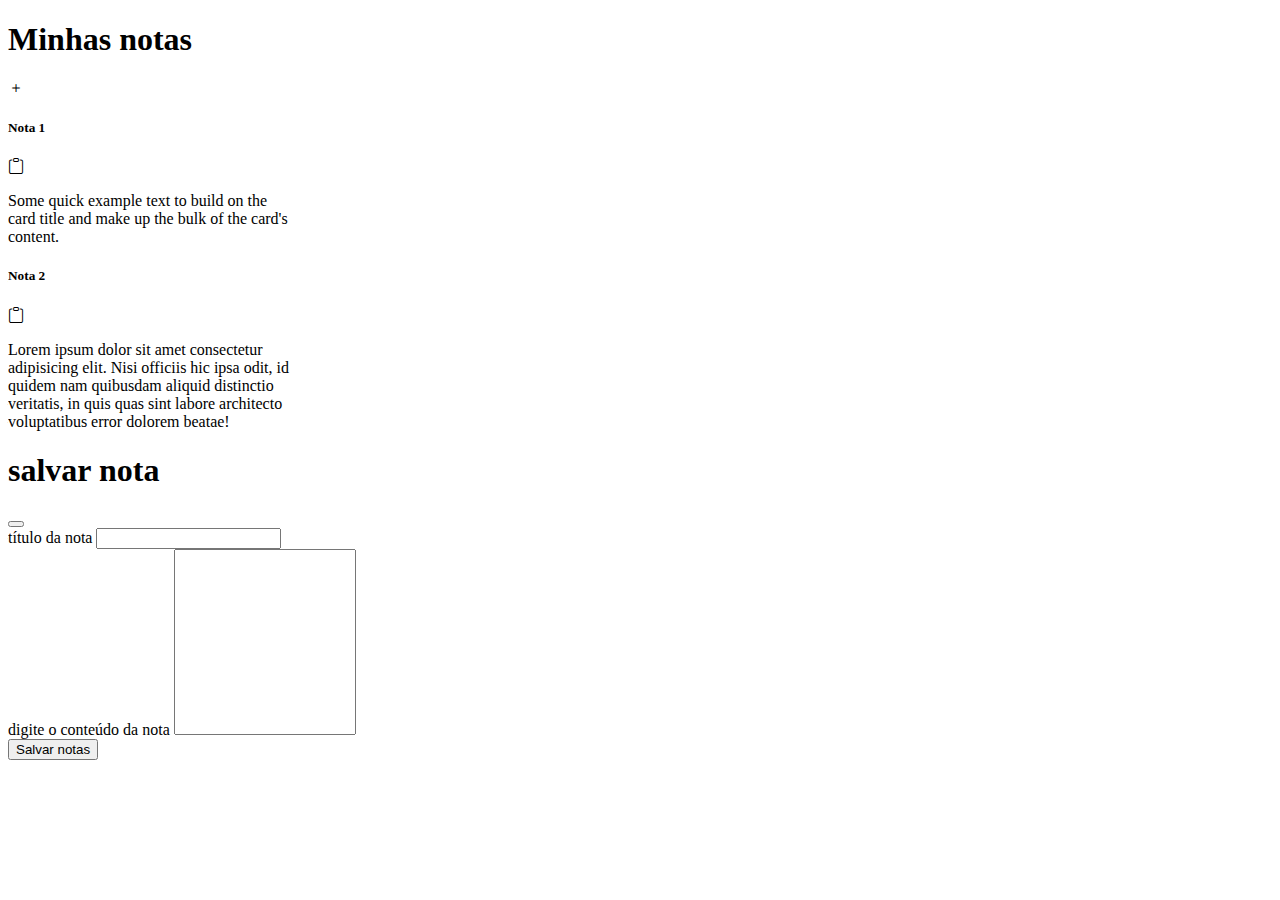
<file: bootstrap/index.html>
<!doctype html>
<html lang="pt-br">

<head>
    <meta charset="utf-8">
    <meta name="viewport" content="width=device-width, initial-scale=1">
    <title>notas</title>
    <link href="https://cdn.jsdelivr.net/npm/bootstrap@5.3.2/dist/css/bootstrap.min.css" rel="stylesheet"
        integrity="sha384-T3c6CoIi6uLrA9TneNEoa7RxnatzjcDSCmG1MXxSR1GAsXEV/Dwwykc2MPK8M2HN" crossorigin="anonymous">
    <link rel="stylesheet" href="https://cdn.jsdelivr.net/npm/bootstrap-icons@1.11.2/font/bootstrap-icons.min.css">
</head>

<body class="bg-dark">

    <nav class="navbar bg-dark border-bottom border-body text-white p-2" data-bs-theme="dark">
        <h1 class="fs-2">Minhas notas</h1>
        <i class="bi bi-plus fs-1" role="button" data-bs-toggle="modal" data-bs-target="#noteModal"></i>
    </nav>

    <section class="container d-flex gap-3 flex-wrap justify-content-center justify-content-lg-start">
        <div role="button" data-bs-toggle="modal" data-bs-target="#noteModal" class="card text-bg-dark mt-3" data-bs-theme="dark" style="width: 18rem;">
            <div class="card-body">
                <div class="d-flex justify-content-between">
                    <h5 class="card-title">Nota 1</h5>
                    <i class="bi bi-clipboard"></i>
                </div>
                <div>
                    <p class="card-text">Some quick example text to build on the card title and make up the bulk of
                        the card's content. </p>
                </div>
            </div>
        </div>

        <div role="button" data-bs-toggle="modal" data-bs-target="#noteModal" class="card text-bg-dark mt-3" data-bs-theme="dark" style="width: 18rem;">
            <div class="card-body">
                <div class="d-flex justify-content-between">
                    <h5 class="card-title">Nota 2</h5>
                    <i class="bi bi-clipboard"></i>
                </div>
                <div>
                    <p class="card-text">Lorem ipsum dolor sit amet consectetur adipisicing elit. Nisi officiis hic ipsa odit, id quidem nam quibusdam aliquid distinctio veritatis, in quis quas sint labore architecto voluptatibus error dolorem beatae!</p>
                </div>
            </div>
        </div>
    </section>

    <!-- Modal -->
    <div data-bs-theme="dark" class="modal fade text-white" id="noteModal" tabindex="-1" aria-hidden="true">
        <div class="modal-dialog">
            <div class="modal-content">
                <div class="modal-header">
                    <h1 class="modal-title fs-5" id="exampleModalLabel">salvar nota</h1>
                    <button type="button" class="btn-close" data-bs-dismiss="modal" aria-label="Close"></button>
                </div>

                <div class="modal-body">
                    <div class="mb-3">
                        <label for="noteTitle" class="form-label">título da nota</label>
                        <input type="text" class="form-control" id="noteTitle">
                    </div>

                    <div class="mb-2">
                        <label for="noteContent" class="form-label">digite o conteúdo da nota</label>
                        <textarea style="height: 180px; resize: none;" class="form-control" id="noteContent"
                            rows="3"></textarea>
                    </div>
                </div>
                <div class="p-2 d-flex justify-content-end">
                    <button type="button" class="btn btn-primary">Salvar notas</button>
                </div>
            </div>
        </div>
    </div>


    <script src="https://cdn.jsdelivr.net/npm/bootstrap@5.3.2/dist/js/bootstrap.bundle.min.js"
        integrity="sha384-C6RzsynM9kWDrMNeT87bh95OGNyZPhcTNXj1NW7RuBCsyN/o0jlpcV8Qyq46cDfL"
        crossorigin="anonymous"></script>
</body>

</html>
</file>
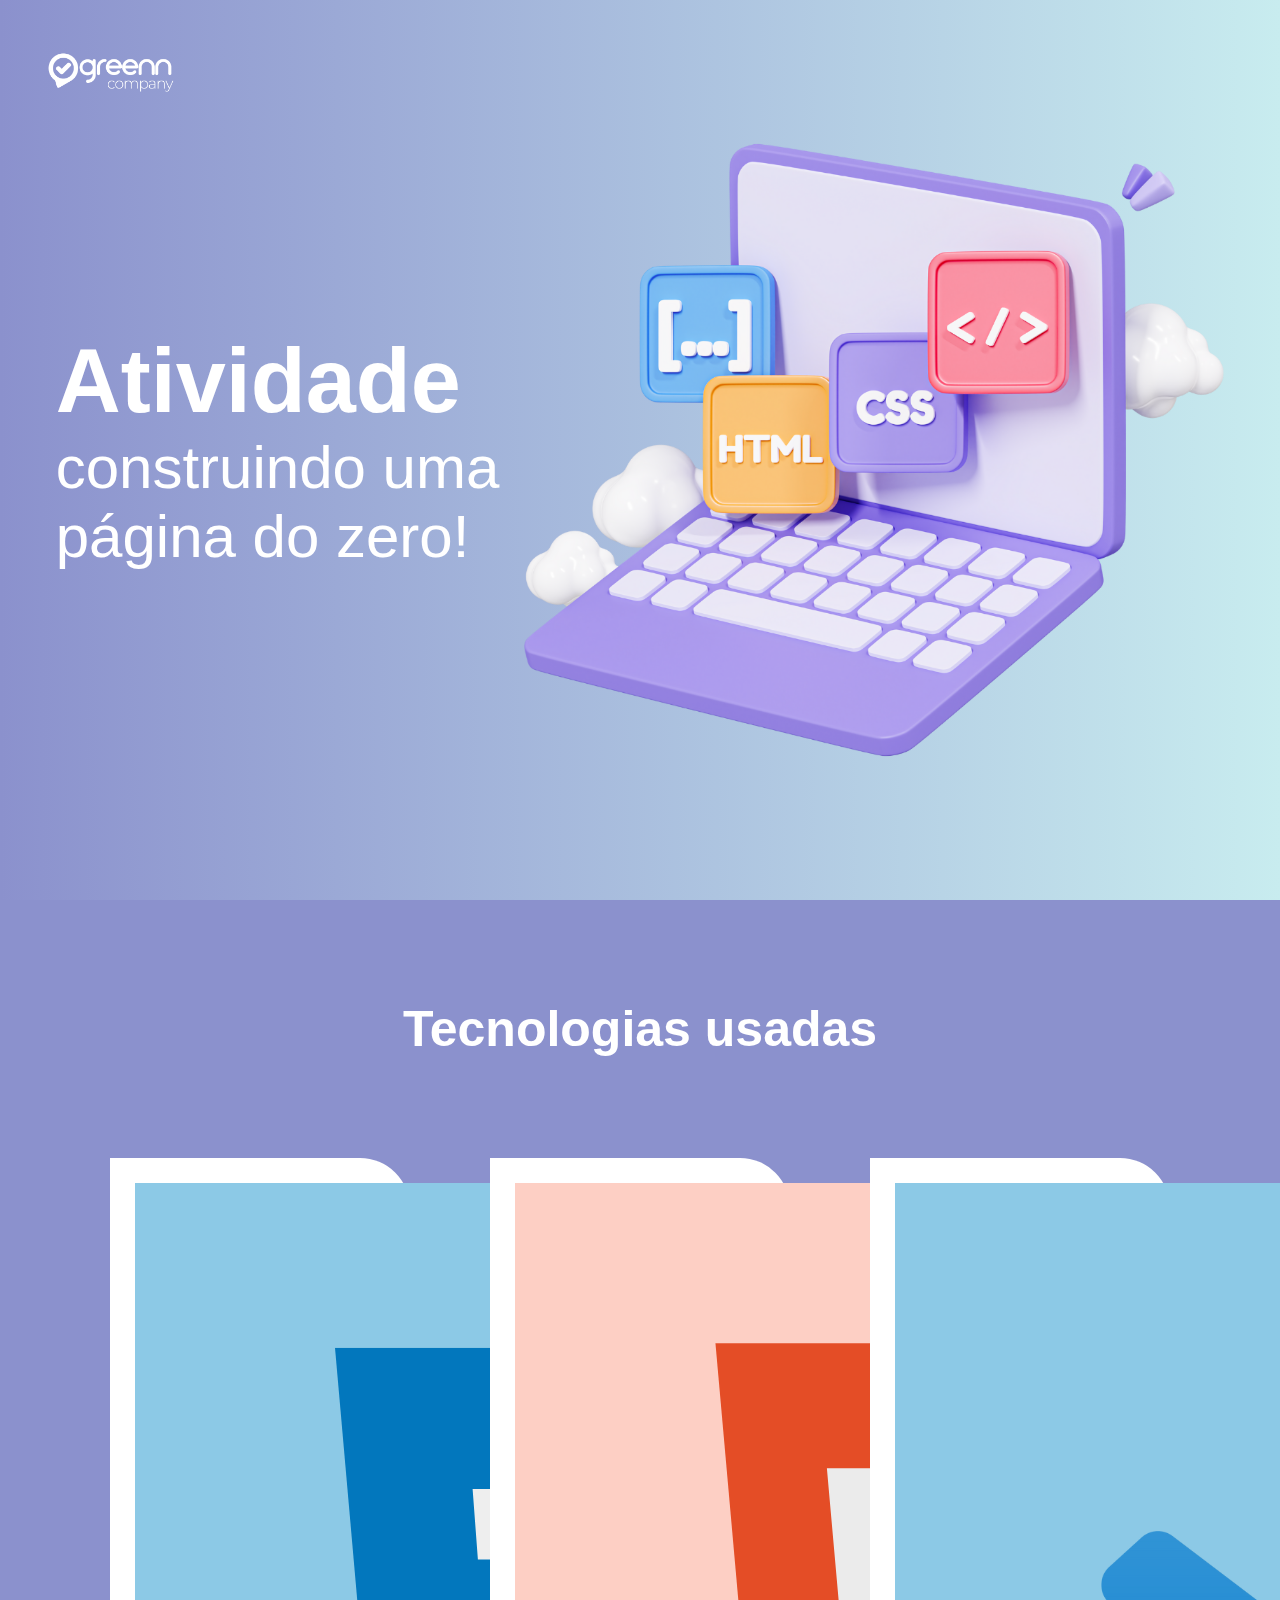
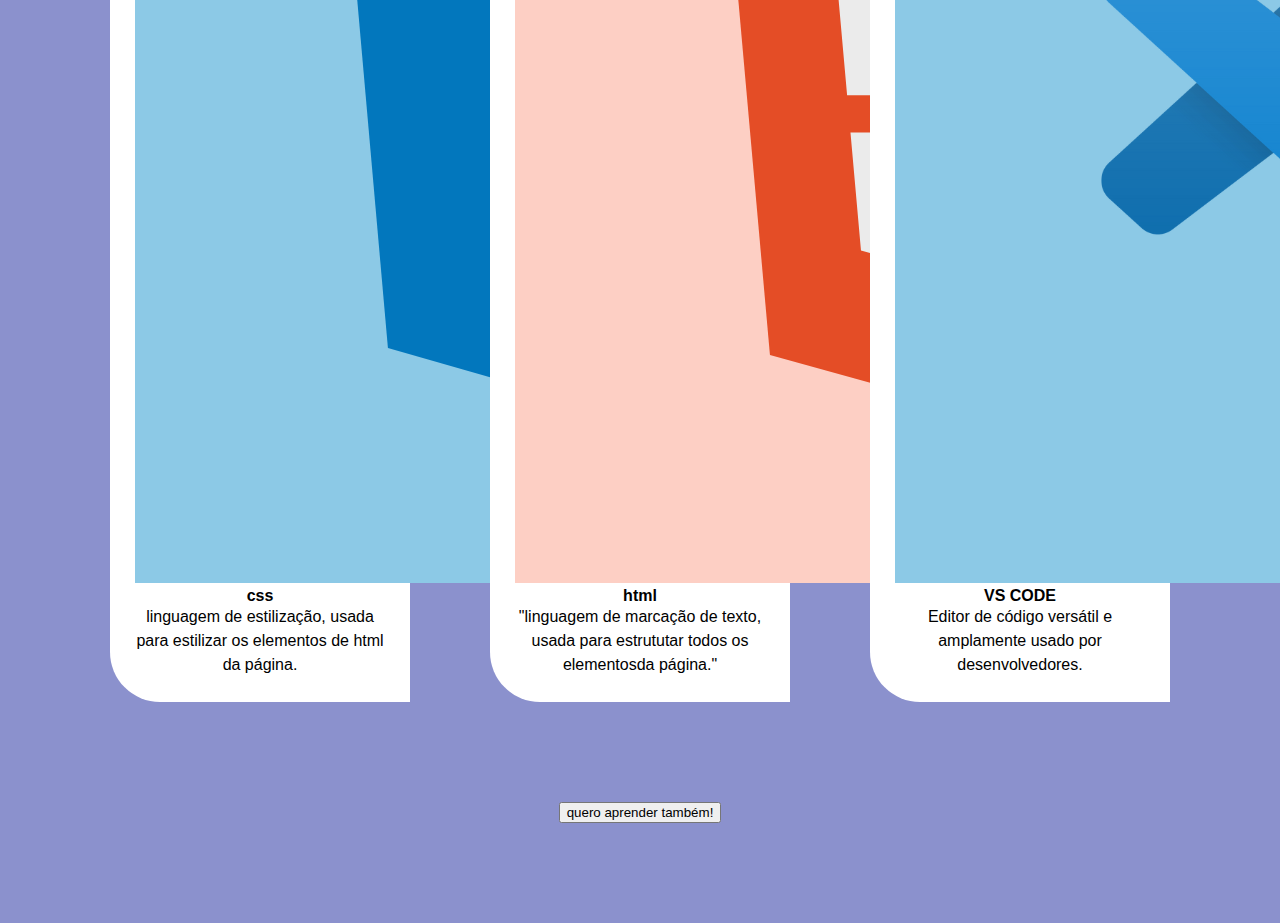
<file: projeto/index.html>
<!DOCTYPE html>
<html lang="en">
<head>
    <meta charset="UTF-8">
    <meta name="viewport" content="width=device-width, initial-scale=1.0">
    <title>Atividade</title>
    <link rel="stylesheet" href="style.css">

</head>
<body>
    <header>
        <img src="./imagens/logo.png" alt="logo da greenn company" class="logo">
        <div class="texts">
            <h1>Atividade </h1>
            <h2>
              construindo uma
             <br>
              página do zero!
            </h2>
        </div>
        <img src="./imagens/computador.png" alt="computador" class="computer">
    </header>
    <main>
        <h2>Tecnologias usadas</h2>
        <div class="cards">
            <section class="card">
                <img src="./imagens/CSS.png" alt="logo do CSS">
                <h4>css</h4>
                <p>linguagem de estilização, usada para estilizar os elementos de html da página.</p>
            </section>
            <section class="card">
                <img src="./imagens/HTML.png" alt="logo do HTML">
                <h4>html</h4>
                <p>
                   "linguagem de marcação de texto, usada para estrututar todos os elementosda página."
                </p>
            </section>
            <section class="card">
                <img src="./imagens/VS-Code.png" alt="logo do Visual studio code">
                <h4>VS CODE</h4>
                <p>Editor de código versátil e amplamente usado por desenvolvedores.</p>
            </section>
        </div>
        <a href="./cadastro.html" target="_blank">
            <button>quero aprender também!</button>
        </a>
    </main>
</body>
</html>
</file>
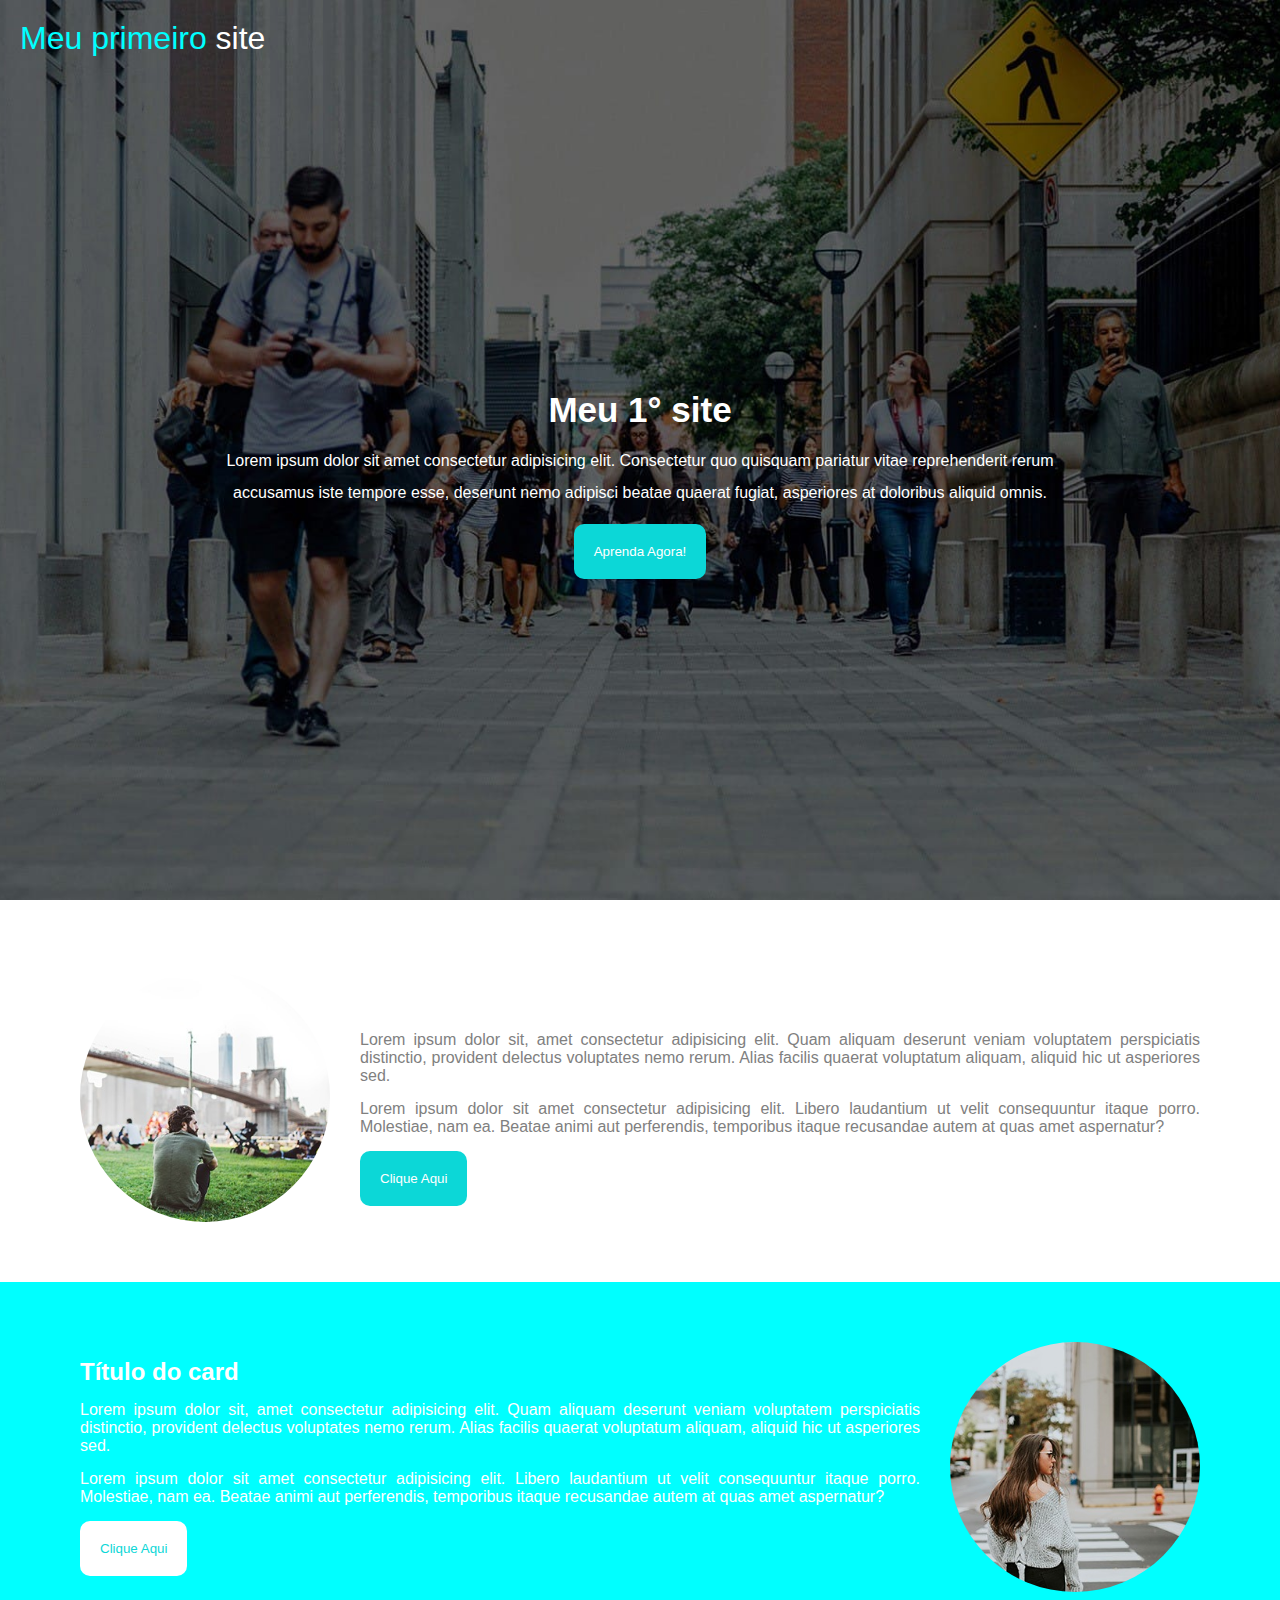
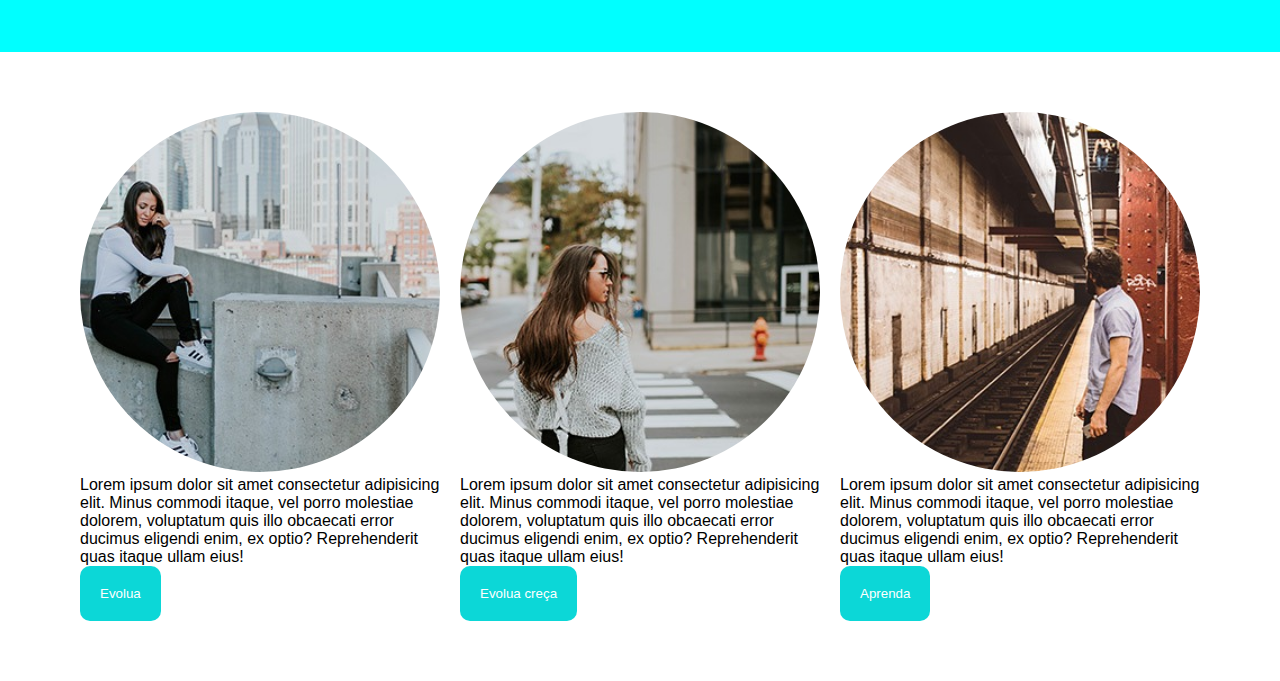
<file: site1/index.html>
<!DOCTYPE html>
<html lang="pt-br">

<head>
    <meta charset="UTF-8">
    <meta name="viewport" content="width=device-width, initial-scale=1.0">
    <title>primeiro site</title>
    <link rel="stylesheet" href="style.css">
</head>

<body>
    <section class="banner">

        <header>
            <h1><span>Meu primeiro</span> site</h1>
        </header>


        <section class="banner-content">
            <h1>Meu 1° site</h1>
            <p>
                Lorem ipsum dolor sit amet consectetur adipisicing elit. Consectetur quo quisquam pariatur vitae
                reprehenderit rerum accusamus iste tempore esse, deserunt nemo adipisci beatae quaerat fugiat,
                asperiores at doloribus aliquid omnis.
            </p>
            <button class="blue-button">Aprenda Agora!</button>
        </section>

        <section class="card">
            <img src="imagens/WhatsApp Image 2023-11-23 at 07.10.43.jpeg" alt="">
            <article>
                <h2>Título do card</h2>
                <p>Lorem ipsum dolor sit, amet consectetur adipisicing elit. Quam aliquam deserunt veniam voluptatem
                    perspiciatis distinctio, provident delectus voluptates nemo rerum. Alias facilis quaerat voluptatum
                    aliquam, aliquid hic ut asperiores sed.</p>
                <p>Lorem ipsum dolor sit amet consectetur adipisicing elit. Libero laudantium ut velit consequuntur
                    itaque
                    porro. Molestiae, nam ea. Beatae animi aut perferendis, temporibus itaque recusandae autem at quas
                    amet
                    aspernatur?</p>
                <button class="blue-button">Clique Aqui</button>
            </article>
        </section>
        <section class="card blue-card">
            <img src="imagens/WhatsApp Image 2023-11-23 at 07.10.43 (2).jpeg" alt="">
            <article>
                <h2>Título do card</h2>
                <p>Lorem ipsum dolor sit, amet consectetur adipisicing elit. Quam aliquam deserunt veniam voluptatem
                    perspiciatis distinctio, provident delectus voluptates nemo rerum. Alias facilis quaerat voluptatum
                    aliquam, aliquid hic ut asperiores sed.</p>
                <p>Lorem ipsum dolor sit amet consectetur adipisicing elit. Libero laudantium ut velit consequuntur
                    itaque
                    porro. Molestiae, nam ea. Beatae animi aut perferendis, temporibus itaque recusandae autem at quas
                    amet
                    aspernatur?</p>
                <button class="blue-button" id="white-button">Clique Aqui</button>
            </article>
        </section>
        <section class="cards">
            <article>
                <img class="card-image" src="./imagens/WhatsApp Image 2023-11-23 at 07.10.42.jpeg" alt="imagem">
                <p>Lorem ipsum dolor sit amet consectetur adipisicing elit. Minus commodi itaque, vel porro molestiae
                    dolorem, voluptatum quis illo obcaecati error ducimus eligendi enim, ex optio? Reprehenderit quas
                    itaque ullam eius!</p>
                <button class="blue-button">Evolua</button>
            </article>
            <article>
                <img class="card-image" src="./imagens/WhatsApp Image 2023-11-23 at 07.10.43 (2).jpeg" alt="imagem">
                <p>Lorem ipsum dolor sit amet consectetur adipisicing elit. Minus commodi itaque, vel porro molestiae
                    dolorem, voluptatum quis illo obcaecati error ducimus eligendi enim, ex optio? Reprehenderit quas
                    itaque ullam eius!</p>
                <button class="blue-button">Evolua creça </button>
            </article>
            <article>
                <img class="card-image" src="./imagens/WhatsApp Image 2023-11-23 at 07.10.43 (1).jpeg" alt="imagem">
                <p>Lorem ipsum dolor sit amet consectetur adipisicing elit. Minus commodi itaque, vel porro molestiae
                    dolorem, voluptatum quis illo obcaecati error ducimus eligendi enim, ex optio? Reprehenderit quas
                    itaque ullam eius!</p>
                <button class="blue-button">Aprenda</button>
            </article>
        </section>
</body>

</html>
</file>
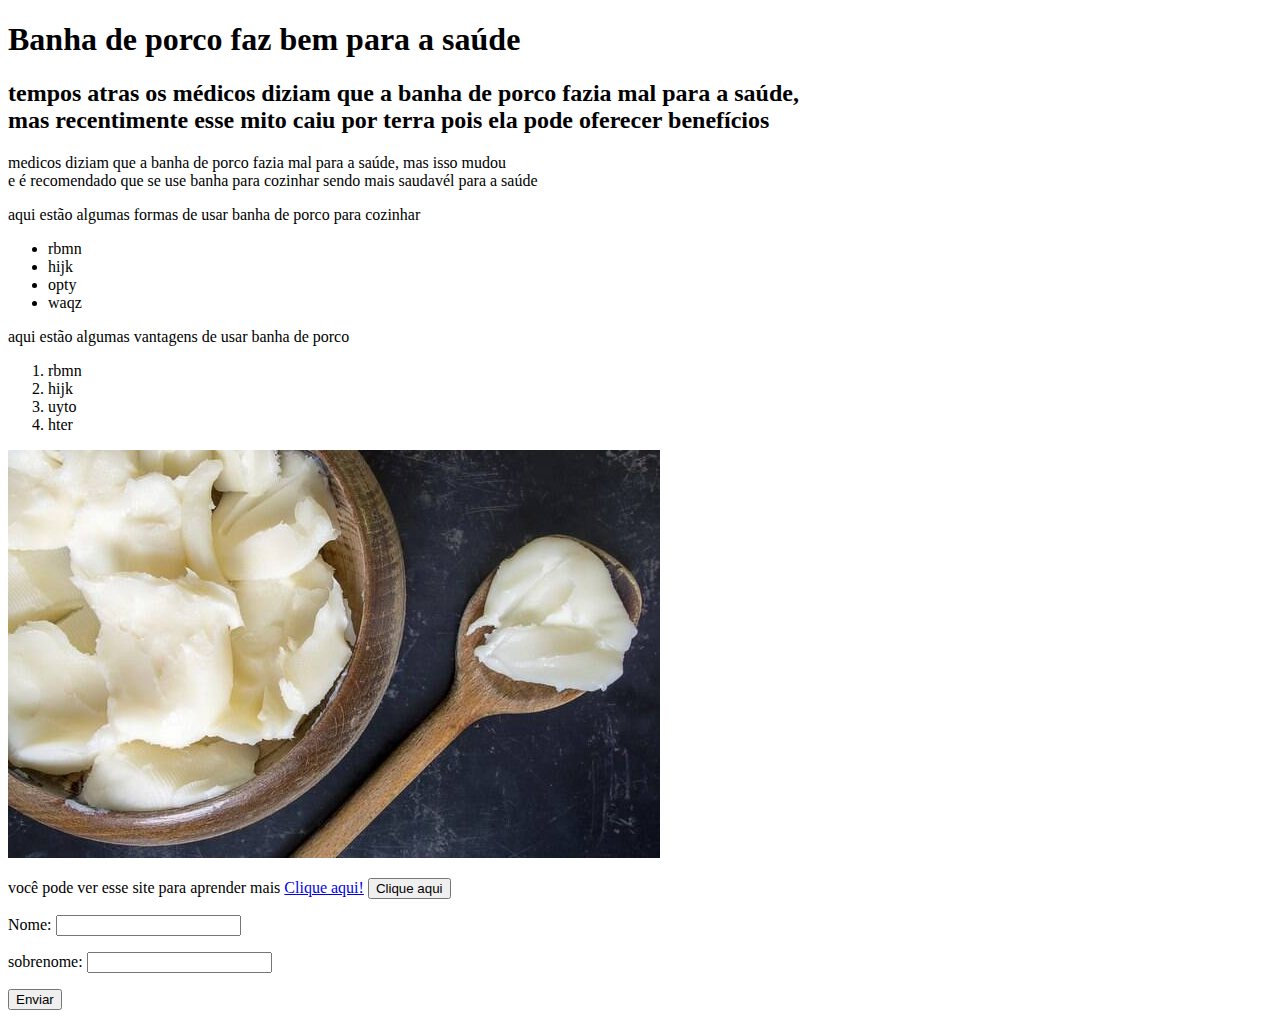
<file: estudo/html-css/ex001/index.html>
<!DOCTYPE html>
<html lang="pt-br">
<head>
    <meta charset="UTF-8">
    <meta name="viewport" content="width=device-width, initial-scale=1.0">
    <title>tarefa</title>
</head>
<body>
    <h1>Banha de porco faz bem para a saúde</h1>
    <h2>tempos atras os médicos diziam que a banha de porco fazia mal para a saúde,<br> mas recentimente esse mito caiu por terra pois ela pode oferecer benefícios</h2>
    <p>medicos diziam que a banha de porco fazia mal para a saúde, mas isso mudou <br> e é recomendado que se use banha para cozinhar sendo mais saudavél para a saúde</p>
    <p>aqui estão algumas formas de usar banha de porco para cozinhar</p>
    <ul>
        <li>rbmn</li>
        <li>hijk</li>
        <li>opty</li>
        <li>waqz</li>
    </ul>
    <p>aqui estão algumas vantagens de usar banha de porco</p>
    <ol>
        <li>rbmn</li>
        <li>hijk</li>
        <li>uyto</li>
        <li>hter</li>
    </ol>
    <img src="banha de porco.jpg" alt="banha de porco">
    <p>você pode ver esse site para aprender mais <a href="http://acasadoprodutor.com.br/blog/desvendando-os-segredos-da-banha-de-porco/" target="_blank">Clique aqui!</a>
        <button onclick="alert('você sera redirecionado para outro site')">Clique aqui</button></a>
        <form>
            <p><label for="inome">Nome:</label>
             <input type="text" neme="nome" id="inome">
            </p>
            <p><label for="isobrenome">sobrenome:</label>
             <input type="text" name="sobrenome" id="isobrenome"></p>
            <p><input type="submit" value="Enviar"></p>
        </form>
</body>
</html>
</file>
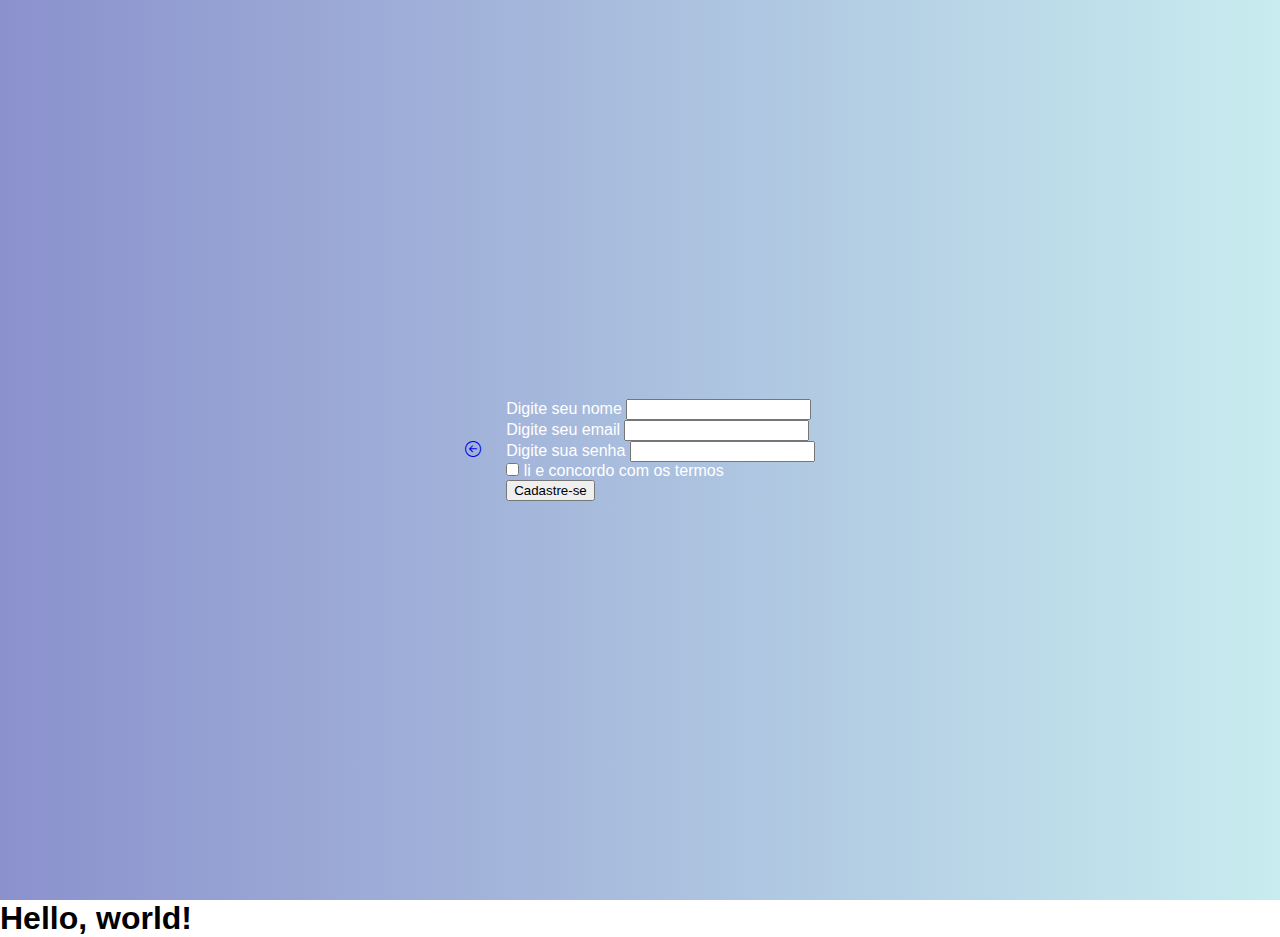
<file: projeto/cadastro.html>
<!doctype html>
<html lang="en">
  <head>
    <meta charset="utf-8">
    <meta name="viewport" content="width=device-width, initial-scale=1">
    <title>Bootstrap demo</title>
    <link href="https://cdn.jsdelivr.net/npm/bootstrap@5.3.2/dist/css/bootstrap.min.css" rel="stylesheet" integrity="sha384-T3c6CoIi6uLrA9TneNEoa7RxnatzjcDSCmG1MXxSR1GAsXEV/Dwwykc2MPK8M2HN" crossorigin="anonymous">
    <link rel="stylesheet" href="style.css">
    <link rel="stylesheet" href="https://cdn.jsdelivr.net/npm/bootstrap-icons@1.11.2/font/bootstrap-icons.min.css">
  </head>
  <body>

    <section class="form-body">
      <a href="./index.html" class="position-absolute top-0 start-0 m-3 fs-2 text-white">
          <i class="bi bi-arrow-left-circle"></i>
      </a>
        <form class="border border-white p-3 rounded-4">

            
            <div class="mb-3">
              <label for="name" class="form-label">Digite seu nome</label>
              <input type="text" class="form-control" id="name">
              </div>

              <div class="mb-3">
                <label for="email" class="form-label">Digite seu email</label>
                <input type="email" class="form-control" id="email">
                </div>

            </div>
            <div class="mb-3">
              <label for="password" class="form-label">Digite sua senha</label>
              <input type="password" class="form-control" id="password">
            </div>

            <div class="mb-3 form-check">
              <input type="checkbox" class="form-check-input" id="terms">
              <label class="form-check-label" for="terms">li e concordo com os termos</label>
            </div>
            <button type="submit" class="btn btn-primary w-100">Cadastre-se</button>
        </form>
    </section>

    <h1>Hello, world!</h1>
    <script src="https://cdn.jsdelivr.net/npm/bootstrap@5.3.2/dist/js/bootstrap.bundle.min.js" integrity="sha384-C6RzsynM9kWDrMNeT87bh95OGNyZPhcTNXj1NW7RuBCsyN/o0jlpcV8Qyq46cDfL" crossorigin="anonymous"></script>
  </body>
</html>
</file>
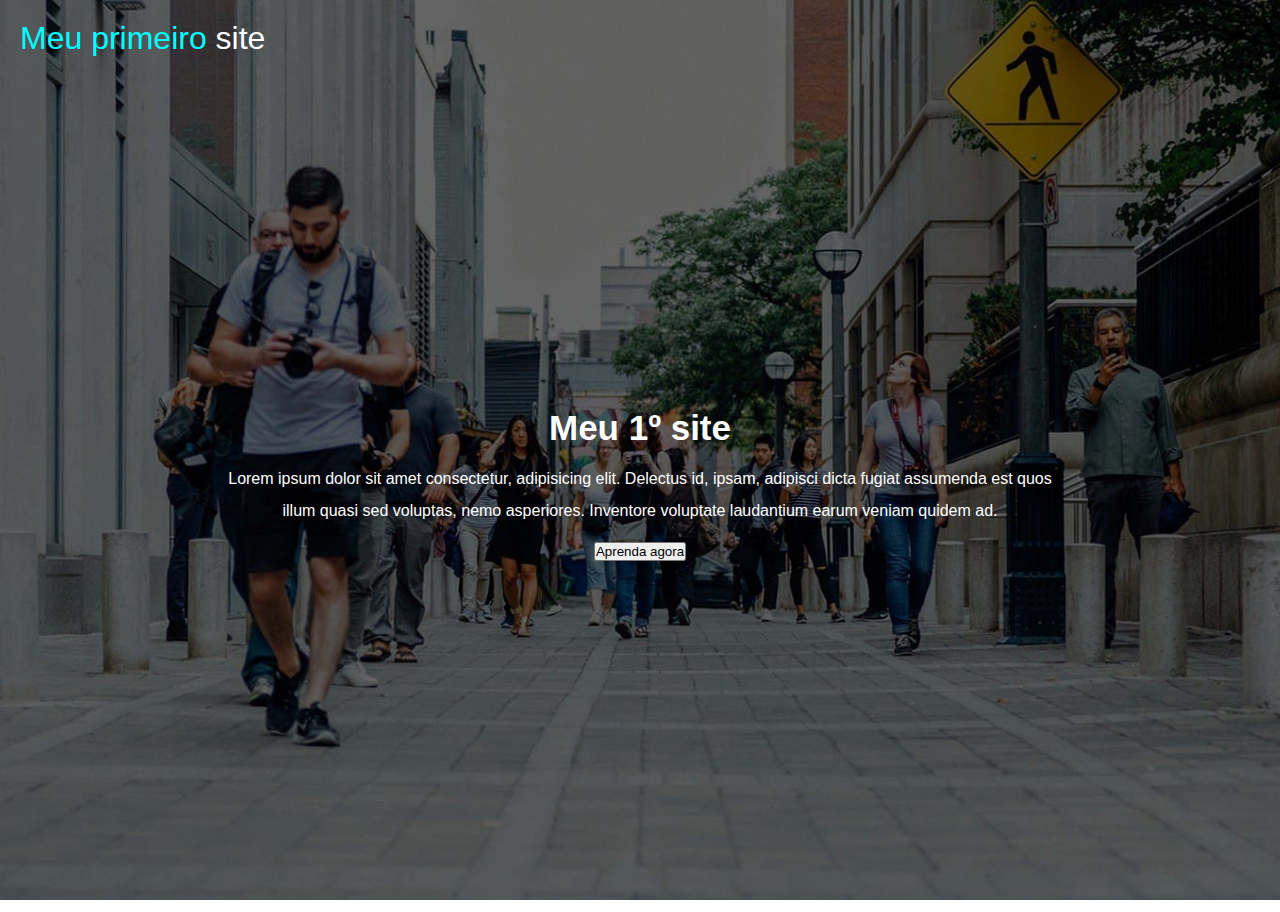
<file: site1/index(1).html>
<!DOCTYPE html>
<html lang="pt-br">
<head>
    <meta charset="UTF-8">
    <meta name="viewport" content="width=device-width, initial-scale=1.0">
    <title>Primeiro site</title>
    <link rel="stylesheet" href="style.css">
</head>
<body>
    <section class="banner">

        <header>
            <h1><span>Meu primeiro</span> site</h1>
        </header>


        <article class="banner-content">
            <h1>Meu 1º site</h1>
            <p>
                Lorem ipsum dolor sit amet consectetur, adipisicing elit. Delectus id, ipsam, adipisci dicta fugiat assumenda est quos illum quasi sed voluptas, nemo asperiores. Inventore voluptate laudantium earum veniam quidem ad.
            </p>

            <button>Aprenda agora</button>
        </article>


    </section>
</body>
</html>
</file>
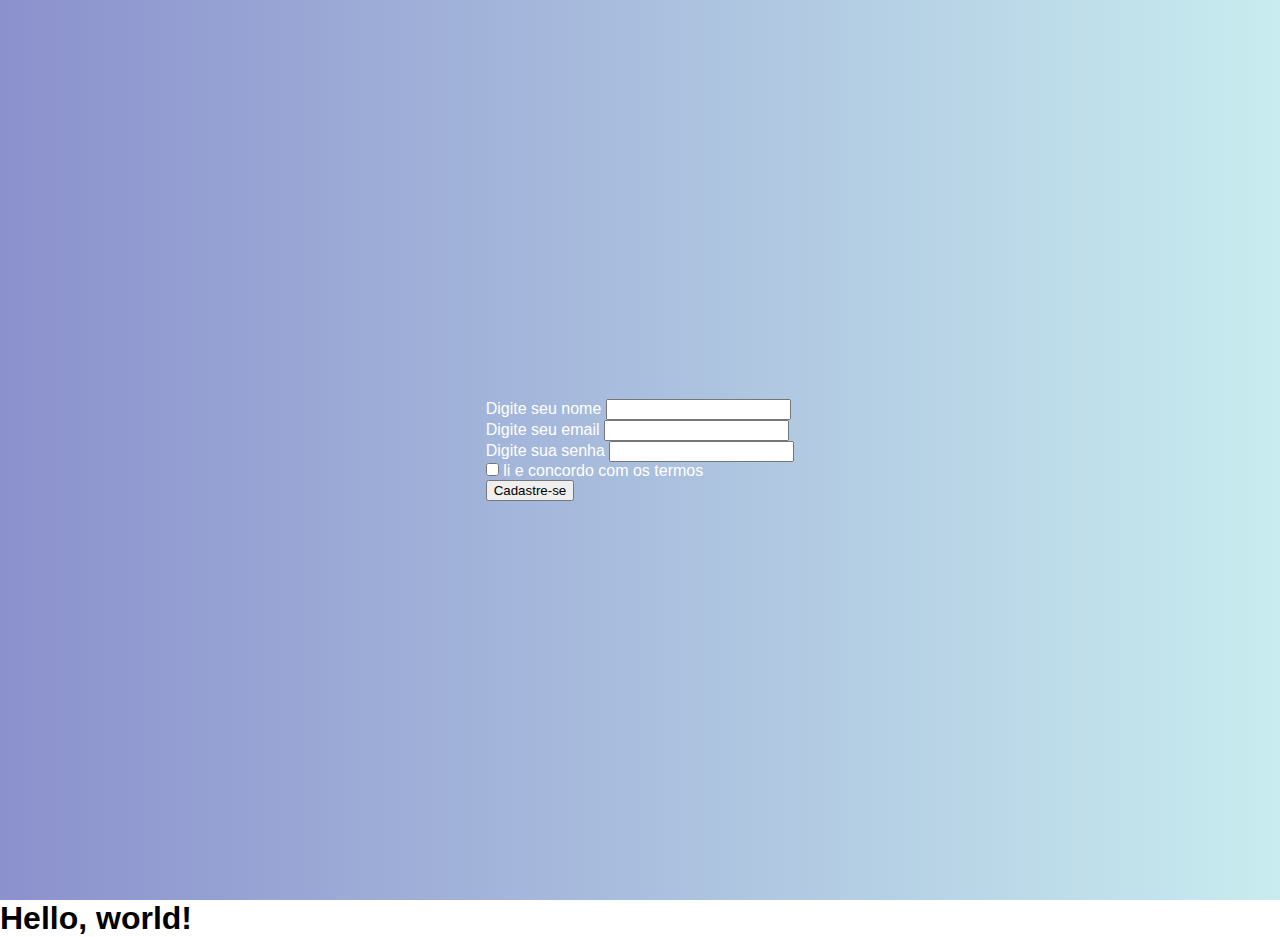
<file: projeto/atividade/Manoela/cadastro.html>
<!doctype html>
<html lang="en">
  <head>
    <meta charset="utf-8">
    <meta name="viewport" content="width=device-width, initial-scale=1">
    <title>Bootstrap demo</title>
    <link href="https://cdn.jsdelivr.net/npm/bootstrap@5.3.2/dist/css/bootstrap.min.css" rel="stylesheet" integrity="sha384-T3c6CoIi6uLrA9TneNEoa7RxnatzjcDSCmG1MXxSR1GAsXEV/Dwwykc2MPK8M2HN" crossorigin="anonymous">
    <link rel="stylesheet" href="style.css">
  </head>
  <body>

    <section class="form-body">
        <form class="border border-white p-3 rounded-4">

            
            <div class="mb-3">
              <label for="name" class="form-label">Digite seu nome</label>
              <input type="text" class="form-control" id="name">
              </div>

              <div class="mb-3">
                <label for="email" class="form-label">Digite seu email</label>
                <input type="email" class="form-control" id="email">
                </div>

            </div>
            <div class="mb-3">
              <label for="password" class="form-label">Digite sua senha</label>
              <input type="password" class="form-control" id="password">
            </div>

            <div class="mb-3 form-check">
              <input type="checkbox" class="form-check-input" id="terms">
              <label class="form-check-label" for="terms">li e concordo com os termos</label>
            </div>
            <button type="submit" class="btn btn-primary w-100">Cadastre-se</button>
        </form>
    </section>

    <h1>Hello, world!</h1>
    <script src="https://cdn.jsdelivr.net/npm/bootstrap@5.3.2/dist/js/bootstrap.bundle.min.js" integrity="sha384-C6RzsynM9kWDrMNeT87bh95OGNyZPhcTNXj1NW7RuBCsyN/o0jlpcV8Qyq46cDfL" crossorigin="anonymous"></script>
  </body>
</html>
</file>
<file: projeto/style.css>
header .logo {
    position: absolute;
    top: 0px;
    left: 40px;
    height: 140px;
}

*{
    margin: 0;
    font-family: Arial, Helvetica, sans-serif;
}
header .computer {
    width: 700px;
    height: 700px;
}
header, .form-body{
    height: 100vh;
    background-image: linear-gradient(90deg,
    rgb(139, 145, 205),
    rgb(200, 236, 239) 100%);
    display: flex;
    color: white;
    gap: 25px;
    align-items: center;
    justify-content: center;
}
header h1{
    font-size: 90px;
    font-weight: 900;
}

header h2 {
    font-size: 60px;
    font-weight: 400;
}
main h2 {
    font-size: 50px;
}
main {
    display: grid;
    justify-items: center;
    gap: 100px;
    padding: 100px;
    color: white;
    background-color: rgb(139, 145, 205);
}
.card {
    background-color: white;
    border-radius: 0 50px 0 50px;
    width: 250px;
    padding: 25px;
    color: black;
    text-align: center;
}
 
.cards {
    display: flex;
    gap: 80px;
}

.card p {
    font-size: 16px;
    line-height: 1.5;
}
</file>
<file: site1/style.css>
* {
    margin: 0;
    padding: 0;
    font-family: Arial, Helvetica, sans-serif;
}

.banner {
    height: 100vh;
    background-image: url('./imagens/WhatsApp\ Image\ 2023-11-23\ at\ 07.18.10.jpeg');
    background-position: center center;
    background-size: cover;
    color: white;
}

.banner header h1 {
    font-weight: 400;
    padding-top: 20px;
    padding-left: 20px;
}

.banner-content h1 {
    font-size: 35px;
    font-weight: 900;
}

.banner h1 span {
    color: aqua;
}

.banner-content {
    height: 95vh;
    width: 100%;
    display: grid;
    gap: 15px;
    align-content: center;
    justify-items: center;
}

.banner-content p {
    text-align: center;
    width: 65%;
    line-height: 2;
}

.blue-button {
    padding: 20px;
    border-radius: 10px;
    border: none;
    cursor: pointer;
    color: white;
    transition: all 0.3s;
    background-color: rgb(12, 215, 215);
}

.blue-button:hover {
    transform: scale(1.1);
}

.card {
    display: flex;
    padding: 60px 80px;
    gap: 30px;
    align-items: center;
}

.card img {
    border-radius: 100%;
    width: 250px;
}

.card p {
    color: gray;
    margin-bottom: 15px;
    text-align: justify;
    line-height: 1, 6;
}

.card h2 {
    margin-bottom: 15px;
}

.blue-card {
    background-color: aqua;
    color: white;
    flex-direction: row-reverse;
}

.blue-card p {
    color: white;
}

#white-button {
    background-color: white;
    color: rgb(12, 215, 215);
}

.cards {
    display: grid;
    grid-template-columns: repeat(3,1fr);
    gap: 20px;
    padding: 60px 80px;
    color: black;
}
.card-image {
    width: 100%;
    border-radius: 100%;
}
</file>
<file: projeto/atividade/Manoela/style.css>
* {
    margin: 0;
    font-family: Arial, Helvetica, sans-serif;
}

header, .form-body {
    height: 100vh;
    background:  linear-gradient(90deg, rgb(139, 145, 205), rgb(200, 236, 239) 100%);
    display: flex;
    color: white;
    gap: 25px;
    align-items: center;
    justify-content: center;
}

header .logo {
    position: absolute;
    top: 0px;
    left: 40px;
    height: 140px;
}
header .computer {
    width: 700px;
    height: 700px;
}

header h1 {
    font-size: 90px;
    font-weight: 900;
}
header h2 {
    font-size: 60px;
    font-weight: 400;
}

main {
    display: grid;
    justify-items: center;
    gap: 100px;
    padding: 100px;
    color: white;
    background-color: rgb(139, 145, 205);
}

main h2 {
    font-size: 50px;
}

.cards {
    display: flex;
    gap: 80px;
}

.card {
    background-color: white;
    border-radius: 0 50px 0 50px;
    width: 250px;
    padding: 25px;
    color: rgb(33, 36, 59);
    text-align: center;
}

.card h4 {
    font-size: 18px;
    margin: 15px 0;
}

.card p {
    font-size: 16px;
    line-height: 1.5;
}

.card img {
    height: 250px;
    width: 250px;
    border-radius: 0 50px 0 0;
}

main button {
    border: none;
    padding: 18px 23px;
    background-color: rgba(33, 36, 59, 0.5);
    color: white;
    border-radius: 40px;
    font-size: 18px;
    transition: .3s;
    cursor: pointer;
}

main button:hover {
    background-color: rgba(33, 36, 59, 0.664);
}

footer {
    padding: 25px;
    font-size: 16px;
    text-align: center;
    color: rgb(33, 36, 59);
    font-weight: 600;
}
</file>
